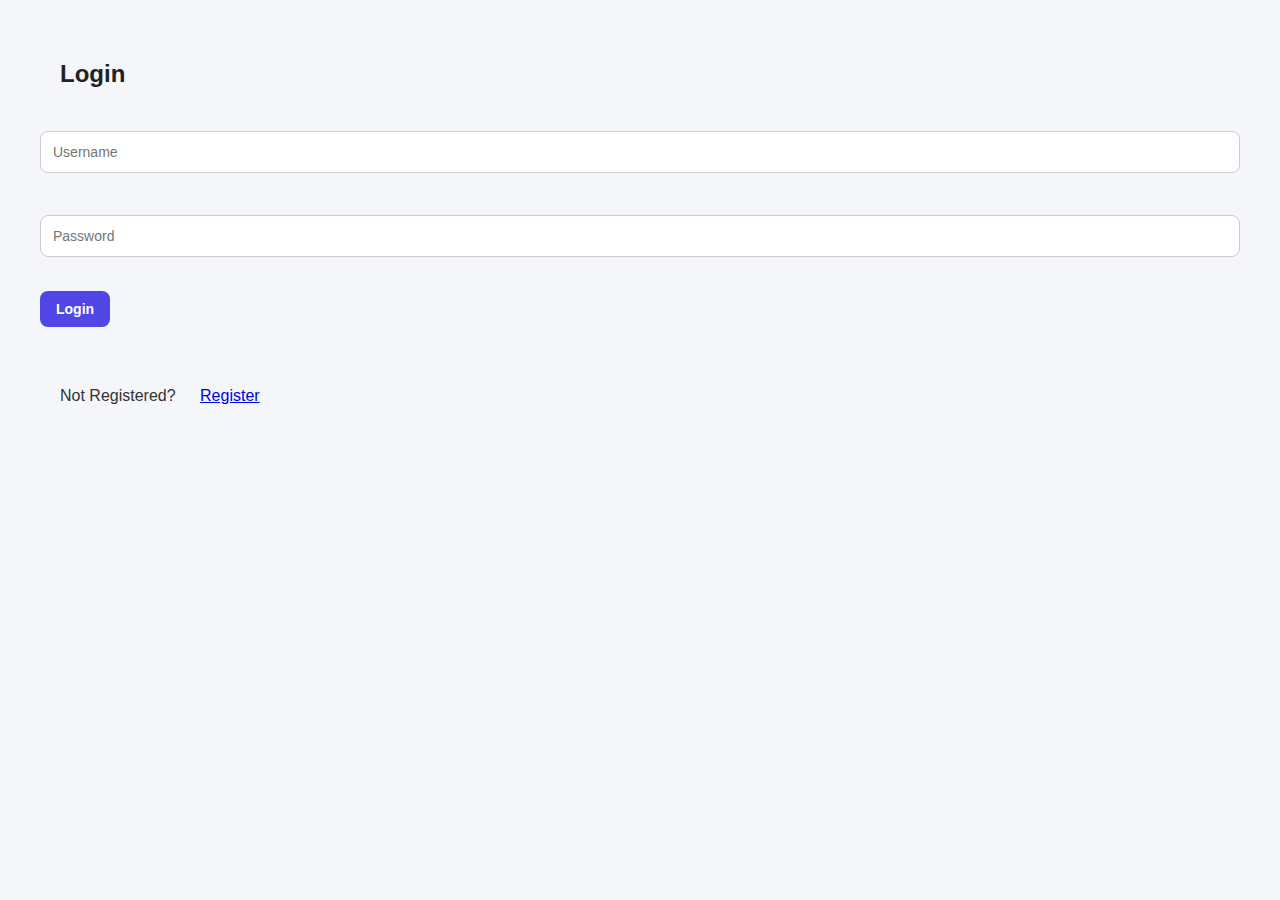
<file: frontend/index.html>
<!DOCTYPE html>
<html lang="en">
<head>
    <meta charset="UTF-8">
    <meta name="viewport" content="width=device-width, initial-scale=1.0">
    <title>Login - Social Media</title>
    <link rel="stylesheet" href="css/style.css">
</head>
<body>
    <h2>Login</h2>
    <input type="text" id="username" placeholder="Username"><br><br>
    <input type="password" id="password" placeholder="Password"><br><br>

    <button onclick="login()">Login</button>
    <p id="error" style="color:red;"></p>
    <p>Not Registered?
        <a href="register.html">Register</a>

    <script src="js/auth.js"></script>
    
</body>
</html>
</file>
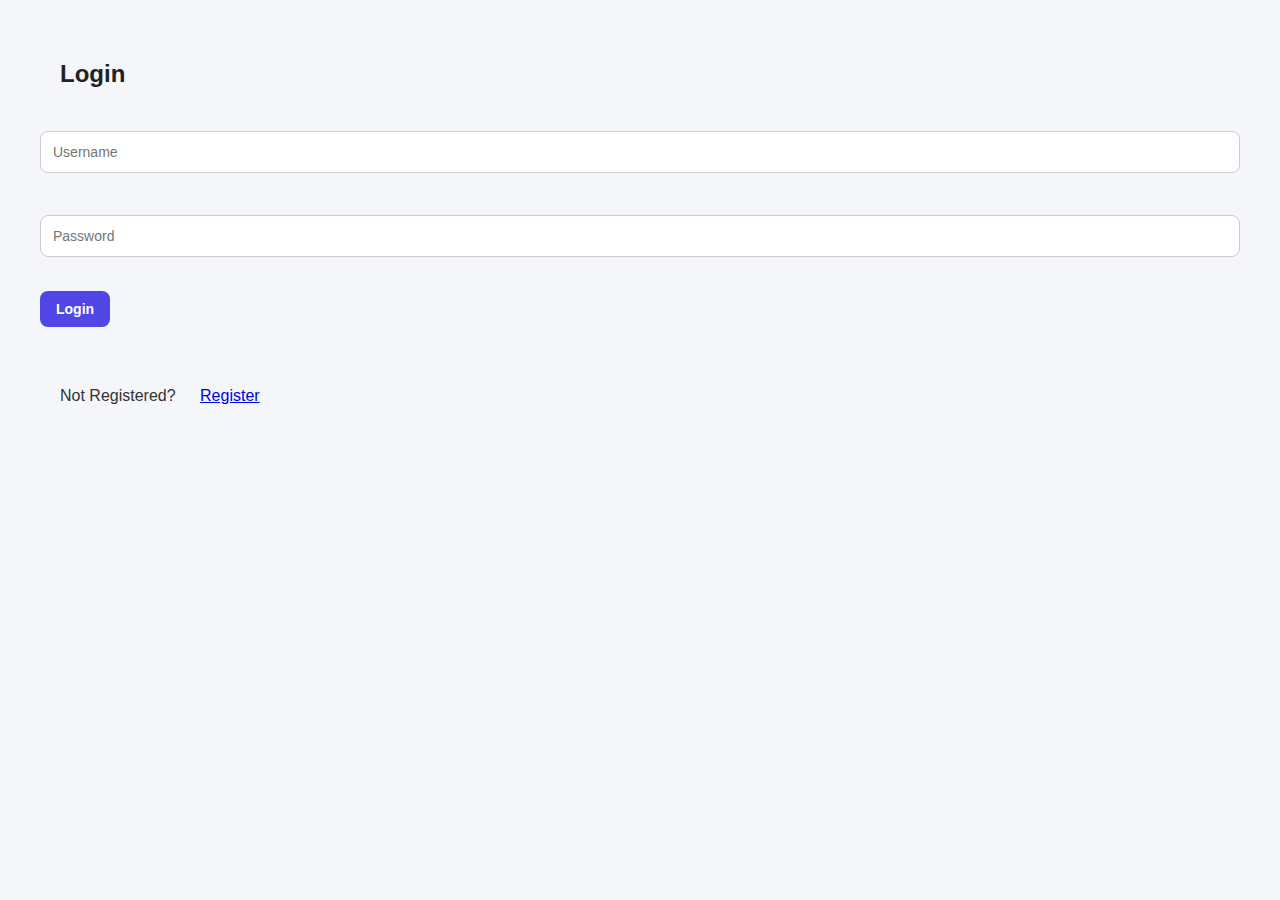
<file: frontend/profile.html>
<!DOCTYPE html>
<html lang="en">
<head>
    <meta charset="UTF-8">
    <meta name="viewport" content="width=device-width, initial-scale=1.0">
    <title>Profile - Social Media</title>
    <link rel="stylesheet" href="css/style.css">
</head>
<body>
    <h2>Your Profile</h2>
    <img id="profilePic" src="" width="120" height="120" style="border-radius:50%; border:1px solid #ccc">
    <br><br>

    <input type="file" id="profilePicInput">
    <button onclick="uploadProfilePic()">Upload</button>

    <p id="picError" style="color:red;"></p>
    <hr> 

    <h2>User Profile</h2>

    <p><b>Username:</b> <span id="username"></span></p>
    <p><b>Email:</b> <span id="email"></span></p>

    <button onclick="logout()">Logout</button>

    <p id="error" style="color:red;"></p>
    <h3>Create Post</h3>
    <textarea id="postContent" placeholder="What's on your mind?"></textarea>
    <button onclick="createPost()">Post</button>

    <h3>Your Posts</h3>
    <div id="posts"></div>
    <button id="prevBtn" onclick="prevPage()">Previous</button>
    <button id="nextBtn" onclick="nextPage()">Next</button>
    <p id="postError" style="color:red"></p>

  <script src="js/profile.js"></script>
</body>
</html>
</file>
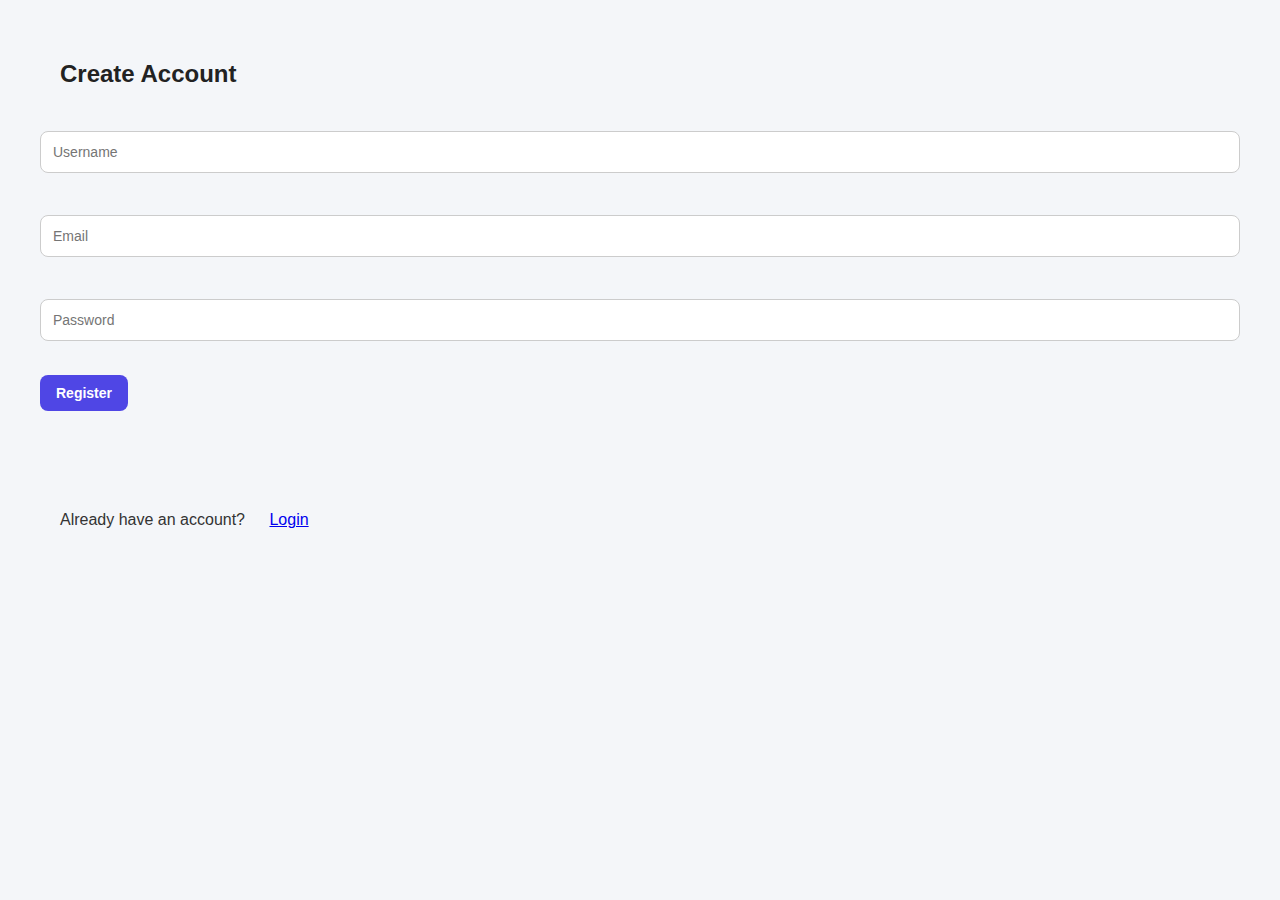
<file: frontend/register.html>
<!DOCTYPE html>
<html lang="en">
<head>
    <meta charset="UTF-8">
    <meta name="viewport" content="width=device-width, initial-scale=1.0">
    <title>Register - Social Media</title>
    <link rel="stylesheet" href="css/style.css">
</head>
<body>
    <h2>Create Account</h2>
    <input type="text" id="username" placeholder="Username">
    <br><br>
    <input type="email" id="email" placeholder="Email">
    <br><br>
    <input type="password" id="password" placeholder="Password">
    <br><br>
    <button onclick="register()">Register</button>
    <p id="error" style="color: red;"></p>
    <p id="success" style="color: green;"></p>

    <p>Already have an account?
        <a href="index.html">Login</a>
    </p>
    <script src="js/auth.js"></script>
</body>
</html>
</file>
<file: frontend/css/style.css>
/* =========================
   GLOBAL RESET
========================= */
* {
  margin: 0;
  padding: 20px;
  box-sizing: border-box;
  font-family: "Segoe UI", Tahoma, Geneva, Verdana, sans-serif;
}

body {
  background: #f4f6f9;
  color: #333;
}

/* =========================
   CONTAINER
========================= */
.container {
  max-width: 900px;
  margin: 40px auto;
  background: #fff;
  padding: 30px;
  border-radius: 12px;
  box-shadow: 0 8px 20px rgba(0,0,0,0.08);
}

/* =========================
   HEADINGS
========================= */
h1, h2, h3 {
  margin-bottom: 15px;
  color: #222;
}

h1 {
  text-align: center;
}

/* =========================
   BUTTONS
========================= */
button {
  padding: 10px 16px;
  border: none;
  border-radius: 8px;
  cursor: pointer;
  font-size: 14px;
  font-weight: 600;
  background: #4f46e5;
  color: #fff;
  transition: background 0.3s ease;
}

button:hover {
  background: #4338ca;
}

button.secondary {
  background: #e5e7eb;
  color: #333;
}

button.secondary:hover {
  background: #d1d5db;
}

/* =========================
   INPUTS
========================= */
input, textarea {
  width: 100%;
  padding: 12px;
  margin-top: 8px;
  margin-bottom: 16px;
  border: 1px solid #ccc;
  border-radius: 8px;
  font-size: 14px;
}

textarea {
  resize: none;
  height: 80px;
}

input:focus,
textarea:focus {
  outline: none;
  border-color: #4f46e5;
}

/* =========================
   LOGIN / REGISTER
========================= */
.auth-box {
  max-width: 400px;
  margin: 60px auto;
  background: #fff;
  padding: 30px;
  border-radius: 12px;
  box-shadow: 0 6px 18px rgba(0,0,0,0.1);
}

.auth-box button {
  width: 100%;
}

/* =========================
   PROFILE HEADER
========================= */
.profile-header {
  display: flex;
  align-items: center;
  gap: 20px;
  margin-bottom: 25px;
}

.profile-header img {
  width: 110px;
  height: 110px;
  border-radius: 50%;
  object-fit: cover;
  border: 3px solid #4f46e5;
}

.profile-info p {
  margin-bottom: 6px;
  font-size: 14px;
}

/* =========================
   PROFILE UPLOAD
========================= */
.upload-section {
  margin-top: 10px;
}

.upload-section input[type="file"] {
  border: none;
  padding: 0;
}

/* =========================
   CREATE POST
========================= */
.create-post {
  margin-top: 30px;
}

.create-post button {
  width: 100%;
}

/* =========================
   POSTS
========================= */
.posts {
  margin-top: 25px;
}

.post {
  background: #f9fafb;
  border-radius: 10px;
  padding: 15px;
  margin-bottom: 12px;
  border-left: 5px solid #4f46e5;
}

.post p {
  font-size: 14px;
}

/* =========================
   PAGINATION
========================= */
.pagination {
  display: flex;
  justify-content: space-between;
  margin-top: 20px;
}

/* =========================
   ERRORS
========================= */
.error {
  color: #dc2626;
  font-size: 14px;
  margin-top: 8px;
}

/* =========================
   LOGOUT
========================= */
.logout-btn {
  float: right;
  background: #dc2626;
}

.logout-btn:hover {
  background: #b91c1c;
}

/* =========================
   RESPONSIVE
========================= */
@media (max-width: 768px) {
  .container {
    margin: 20px;
    padding: 20px;
  }

  .profile-header {
    flex-direction: column;
    text-align: center;
  }
}
</file>
